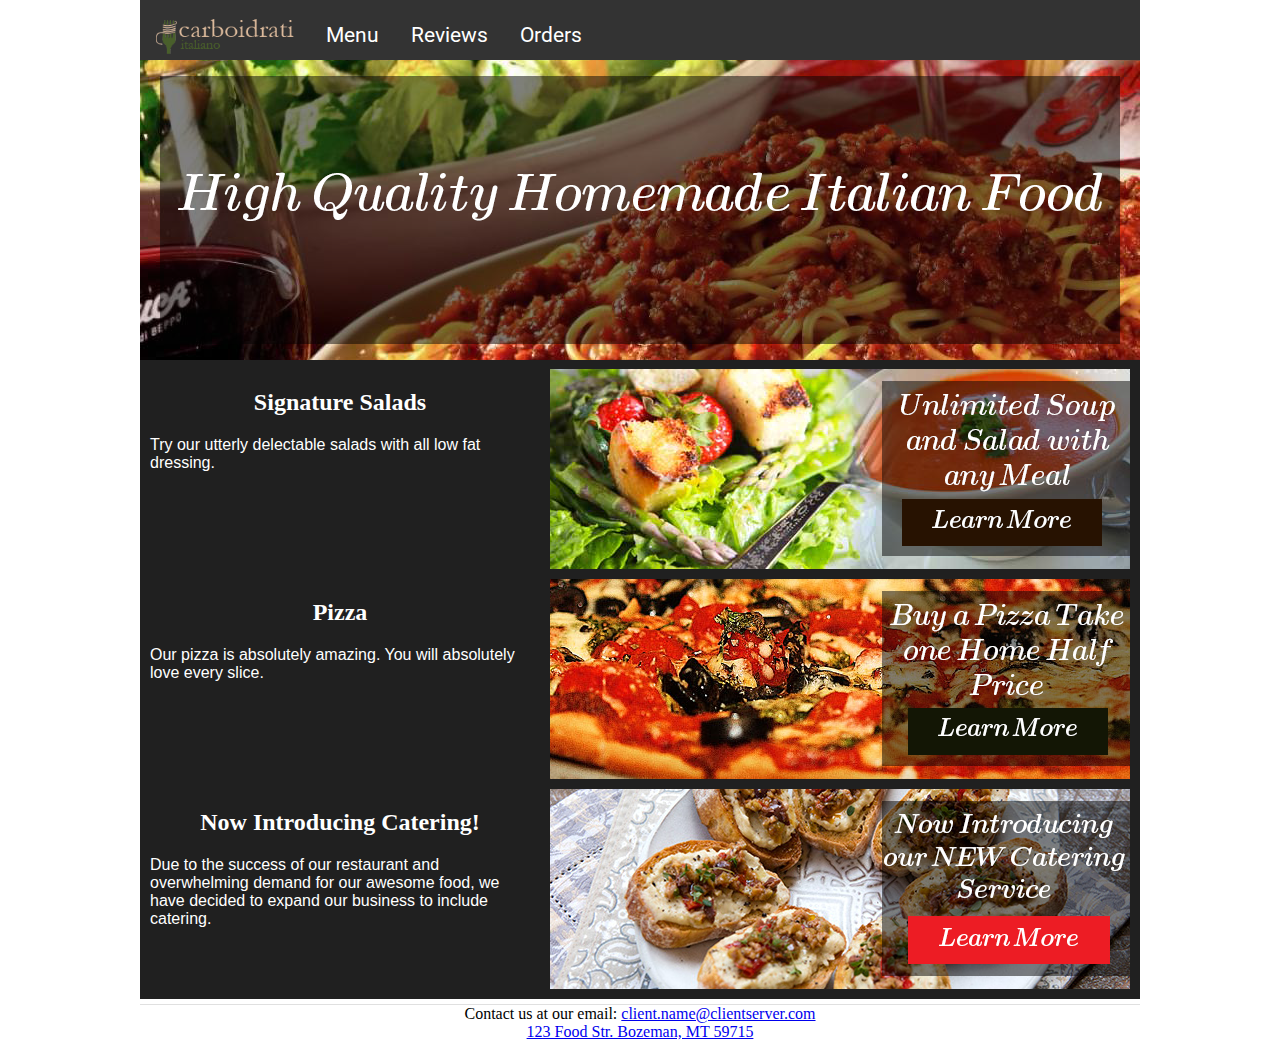
<file: index.html>
<!DOCTYPE html>
<html>
<head>
	<meta charset="UTF-8">
	<title>Carboidrati</title>
	<link rel="stylesheet" href="css/global.css" type="text/css">
	<link rel="stylesheet" href="css/main_page.css" type="text/css">
	<link href='https://fonts.googleapis.com/css?family=Roboto' rel='stylesheet' type='text/css'>
</head>

<body>
	
	<div id="nav">
		<ul>
			<li><a href="index.html"><img src="images/logo.png" id="logo" alt="homepage"></a>
			</li>
			
			<li><a href="menu.html">Menu</a>
			</li>
			
			<li><a href="reviews.html">Reviews</a>
			</li>
			
			<li><a href="https://www.youtube.com/watch?v=dQw4w9WgXcQ">Orders</a>
			</li>
			
		</ul>
	</div>

	<div id="content">
	
		<img src="images/top.png" id="title_image" alt="">
		
		<div class="deal_item">
			<div class="left">
				<h2>Signature Salads</h2>
				<p>
					Try our utterly delectable salads with all low fat dressing.				
				</p>
			</div>
			
			<div class="right">
				<img src="images/main1.png" alt="">
			</div>
		</div>		
		
		<div class="deal_item">
			<div class="left">
				<h2>Pizza</h2>
				<p>
					Our pizza is absolutely amazing.	You will absolutely love every slice.			
				</p>	
			</div>
			
			<div class="right">
				<img src="images/main2.png" alt="">
			</div>
		</div>
		
		<div class="deal_item">
			<div class="left">
				<h2>Now Introducing Catering!</h2>
				<p>
					Due to the success of our restaurant and overwhelming demand for our awesome food, we have
					decided to expand our business to include catering.				
				</p>
			</div>
			
			<div class="right">
				<img src="images/main3.png" alt="">
			</div>
		</div>
	</div>
	
	<div id="footer">
		Contact us at our email: <a href="hunter.lloyd@montana.edu">client.name@clientserver.com</a>
		<br>		
		<a href="https://www.google.com/maps/place/Haufbrau/@45.6784247,-111.0466736,18.75z/data=!4m2!3m1!1s0x0000000000000000:0xfc99de3fc88a1d12">123 Food Str. Bozeman, MT 59715</a>	
	</div>
</body>
</html>
</file>
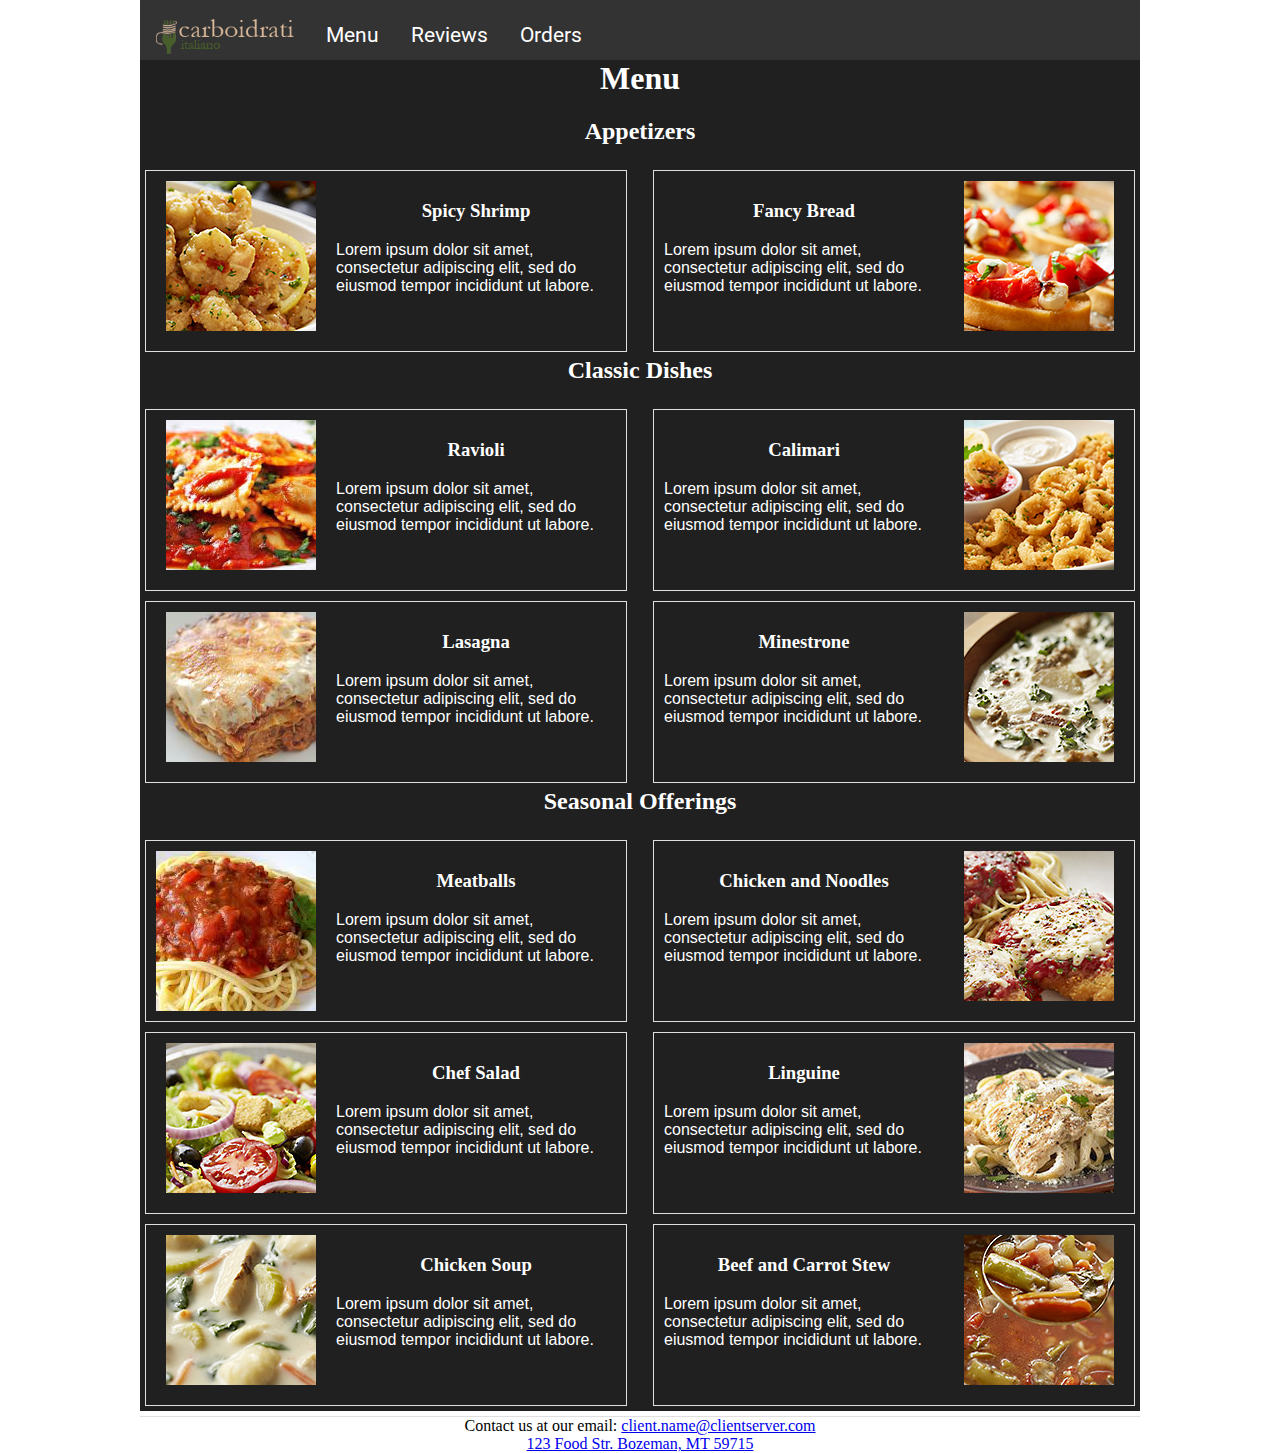
<file: menu.html>
<!DOCTYPE html>
<html>
<head>
	<meta charset="UTF-8">
	<title>Carboidrati</title>
	<link rel="stylesheet" href="css/global.css" type="text/css">
	<link rel="stylesheet" href="css/menu_page.css" type="text/css">
	<link href='https://fonts.googleapis.com/css?family=Roboto' rel='stylesheet' type='text/css'>
</head>

<body>
	<div id="nav">
		<ul>
			<li><a href="index.html"><img src="images/logo.png" id="logo" alt="homepage"></a>
			</li>
			
			<li><a href="menu.html">Menu</a>
			</li>
			
			<li><a href="reviews.html">Reviews</a>
			</li>
			
			<li><a href="https://www.youtube.com/watch?v=dQw4w9WgXcQ">Orders</a>
			</li>
		</ul>
	</div>
	
	<div id="content">
		<h1>Menu</h1>
		<h2>Appetizers</h2>
		<div class="right_menu_item">
			<div class="right_text">
				<h3>Spicy Shrimp</h3>
				<p>
					Lorem ipsum dolor sit amet, consectetur adipiscing elit, sed do 
					eiusmod tempor incididunt ut labore.
				</p>
			</div>
			
			<div class="right_image">
				<img src="images/menu/app1.png" alt="">
			</div>
		</div>	
		
		<div class="left_menu_item">
			<div class="left_text">
				<h3>Fancy Bread</h3>
				<p>
					Lorem ipsum dolor sit amet, consectetur adipiscing elit, sed do 
					eiusmod tempor incididunt ut labore.
				</p>
			</div>
			<div class="left_image">
				<img src="images/menu/app2.png" alt="">
			</div>			
		</div>
		
		<h2>Classic Dishes</h2>

		<div class="right_menu_item">
			<div class="right_text">
				<h3>Ravioli</h3>
				<p>
					Lorem ipsum dolor sit amet, consectetur adipiscing elit, sed do 
					eiusmod tempor incididunt ut labore.
				</p>
			</div>
			
			<div class="right_image">
				<img src="images/menu/classic1.png" alt="">
			</div>
	
		</div>	

		<div class="left_menu_item">
			<div class="left_text">
				<h3>Calimari</h3>
				<p>
					Lorem ipsum dolor sit amet, consectetur adipiscing elit, sed do 
					eiusmod tempor incididunt ut labore.
				</p>
			</div>
			<div class="left_image">
				<img src="images/menu/classic2.png" alt="">
			</div>			
		</div>
	
		<div class="right_menu_item">
			<div class="right_text">
				<h3>Lasagna</h3>
				<p>
					Lorem ipsum dolor sit amet, consectetur adipiscing elit, sed do 
					eiusmod tempor incididunt ut labore.
				</p>
			</div>
			<div class="right_image">
				<img src="images/menu/classic3.png" alt="">
			</div>
		</div>
		
		<div class="left_menu_item">
			<div class="left_text">
				<h3>Minestrone</h3>
				<p>
					Lorem ipsum dolor sit amet, consectetur adipiscing elit, sed do 
					eiusmod tempor incididunt ut labore.
				</p>
			</div>
			<div class="left_image">
				<img src="images/menu/classic4.png" alt="">
			</div>
		</div>
		
		<h2>Seasonal Offerings</h2>

		<div class="right_menu_item">
			<div class="right_text">
				<h3>Meatballs</h3>
				<p>
					Lorem ipsum dolor sit amet, consectetur adipiscing elit, sed do 
					eiusmod tempor incididunt ut labore.
				</p>
			</div>
			<div class="right_image">
				<img src="images/menu/menu1.png" alt="">
			</div>
		</div>
		
		<div class="left_menu_item">
			<div class="left_text">
				<h3>Chicken and Noodles</h3>
				<p>
					Lorem ipsum dolor sit amet, consectetur adipiscing elit, sed do 
					eiusmod tempor incididunt ut labore.
				</p>
			</div>
			<div class="left_image">
				<img src="images/menu/menu2.png" alt="">
			</div>
		</div>
	
		<div class="right_menu_item">
			<div class="right_text">
				<h3>Chef Salad</h3>
					<p>
						Lorem ipsum dolor sit amet, consectetur adipiscing elit, sed do 
						eiusmod tempor incididunt ut labore.
					</p>
			</div>
			<div class="right_image">
				<img src="images/menu/menu3.png" alt="">
			</div>
		</div>
		
		<div class="left_menu_item">
				<div class="left_text">
					<h3>Linguine</h3>
					<p>
						Lorem ipsum dolor sit amet, consectetur adipiscing elit, sed do 
						eiusmod tempor incididunt ut labore.
					</p>
				</div>
				<div class="left_image">
					<img src="images/menu/menu4.png" alt="">
				</div>
		</div>
		
		<div class="right_menu_item">
			<div class="right_text">
				<h3>Chicken Soup</h3>
					<p>
						Lorem ipsum dolor sit amet, consectetur adipiscing elit, sed do 
						eiusmod tempor incididunt ut labore.
					</p>
			</div>
			<div class="right_image">
				<img src="images/menu/menu5.png" alt="">
			</div>
		</div>
		
		<div class="left_menu_item">
				<div class="left_text">
					<h3>Beef and Carrot Stew</h3>
					<p>
						Lorem ipsum dolor sit amet, consectetur adipiscing elit, sed do 
						eiusmod tempor incididunt ut labore.
					</p>
				</div>
				<div class="left_image">
					<img src="images/menu/menu6.png" alt="">
				</div>
		</div>
		<div class="clear"></div>
	</div>
	
	<div class="clear"></div>
	<div id="footer">
		Contact us at our email: <a href="hunter.lloyd@montana.edu">client.name@clientserver.com</a>
		<br>		
		<a href="https://www.google.com/maps/place/Haufbrau/@45.6784247,-111.0466736,18.75z/data=!4m2!3m1!1s0x0000000000000000:0xfc99de3fc88a1d12">123 Food Str. Bozeman, MT 59715</a>
	</div>
</body>
</html>
</file>
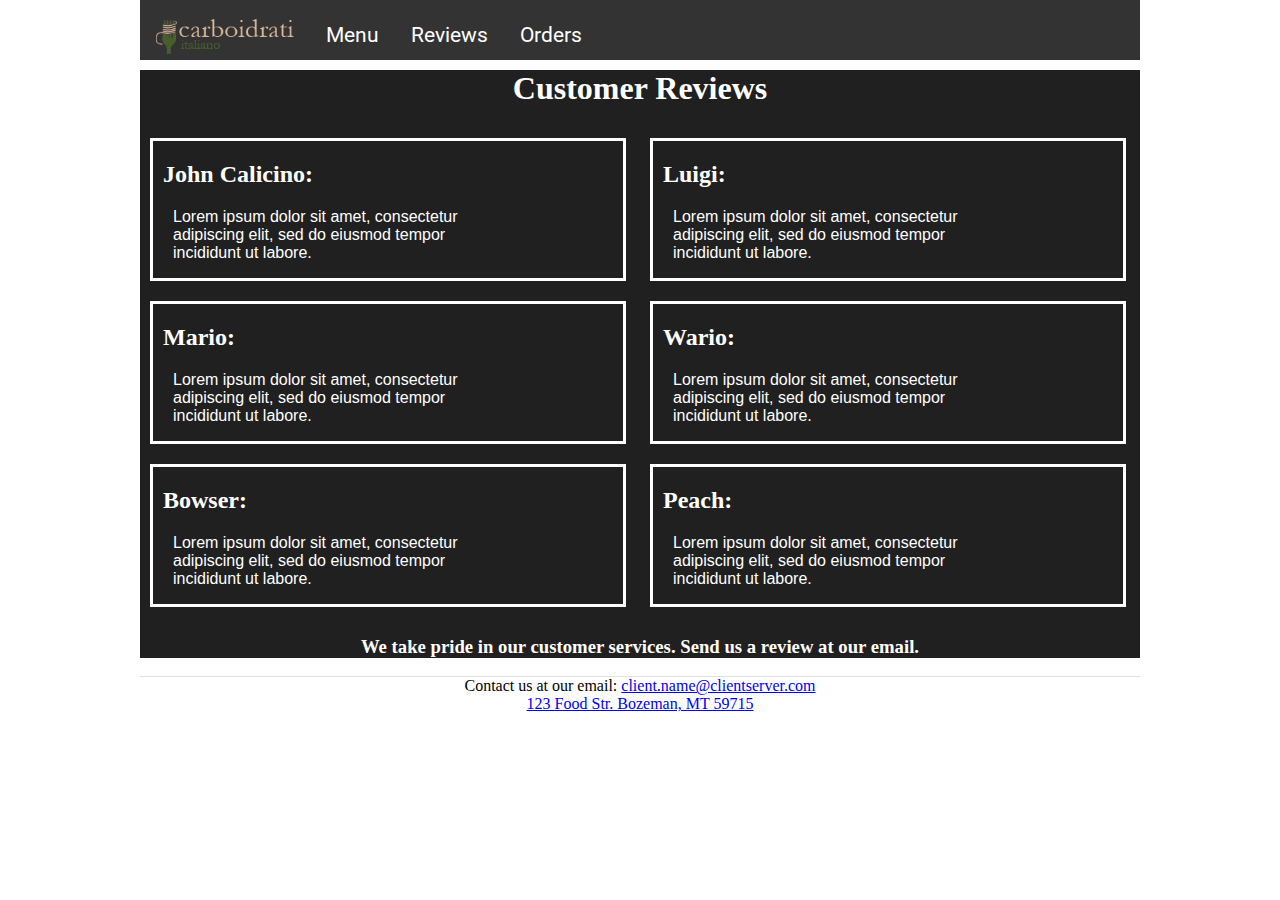
<file: reviews.html>
<!DOCTYPE html>
<html>
<head>
	<meta charset="UTF-8">
	<title>Carboidrati</title>
	<link rel="stylesheet" href="css/global.css" type="text/css">
	<link rel="stylesheet" href="css/reviews.css" type="text/css">
	<link href='https://fonts.googleapis.com/css?family=Roboto' rel='stylesheet' type='text/css'>
</head>

<body>
	
	<div id="nav">
		<ul>
			<li><a href="index.html"><img src="images/logo.png" id="logo" alt="homepage"></a>
			</li>
			
			<li><a href="menu.html">Menu</a>
			</li>
			
			<li><a href="reviews.html">Reviews</a>
			</li>
			
			<li><a href="https://www.youtube.com/watch?v=dQw4w9WgXcQ">Orders</a>
			</li>
			
		</ul>
	</div>
	
	<div id="content">
		<h1>Customer Reviews</h1>
		<div class="review">
			<h2>John Calicino:</h2>
			<p>
				Lorem ipsum dolor sit amet, consectetur adipiscing elit, sed do 
				eiusmod tempor incididunt ut labore.
			</p>
		</div>
		
		<div class="review">
			<h2>Luigi:</h2>
			<p>
				Lorem ipsum dolor sit amet, consectetur adipiscing elit, sed do 
				eiusmod tempor incididunt ut labore.
			</p>
		</div>
		
		<div class="review">
			<h2>Mario:</h2>
			<p>
				Lorem ipsum dolor sit amet, consectetur adipiscing elit, sed do 
				eiusmod tempor incididunt ut labore.
			</p>
		</div>
		
		<div class="review">
			<h2>Wario:</h2>
			<p>
				Lorem ipsum dolor sit amet, consectetur adipiscing elit, sed do 
				eiusmod tempor incididunt ut labore.
			</p>
		</div>
		
		<div class="review">
			<h2>Bowser:</h2>
			<p>
				Lorem ipsum dolor sit amet, consectetur adipiscing elit, sed do 
				eiusmod tempor incididunt ut labore.
			</p>
		</div>
		
		<div class="review">
			<h2>Peach:</h2>
			<p>
				Lorem ipsum dolor sit amet, consectetur adipiscing elit, sed do 
				eiusmod tempor incididunt ut labore.
			</p>
		</div>
		
		<h3>We take pride in our customer services. Send us a review at our email.</h3>
	</div>
	
	<div id="footer">
		Contact us at our email: <a href="hunter.lloyd@montana.edu">client.name@clientserver.com</a>
		<br>		
		<a href="https://www.google.com/maps/place/Haufbrau/@45.6784247,-111.0466736,18.75z/data=!4m2!3m1!1s0x0000000000000000:0xfc99de3fc88a1d12">123 Food Str. Bozeman, MT 59715</a>
	</div>
</body>
</html>
</file>
<file: css/global.css>
body {
	position: relative;
	margin: 0;
}

#logo {
	height: 40px;
}

#nav {
	margin-bottom: 0;
	margin-left: auto;
	margin-right: auto;
	margin-top: auto;
	padding: 0;
	width: 1000px;
	height: 60px;
	position: static;
}

#nav ul {
	display: table;
	list-style-type: none;
	margin: 0;
	padding: 0;
	overflow: hidden;
	background-color: #333;
	position: fixed;
	top: 0;
	width: 1000px;
}

#nav li {
	float: left;
	height: 60px;
}

#nav a {
	font-size: 16pt;
	font-family: 'Roboto', sans-serif;
	vertical-align: middle;
	display: table-cell;
	color: white;
	text-align: center;
	padding: 14px 16px;
	text-decoration: none;
	height: 40px;
}

#nav a:hover:not(.active) {
    background-color: #111;
}

#nav .active {
    background-color: #4CAF50;
}

#content {
	background-color: #202020;
	color: white;
	clear: both;
	width: 1000px;
	height: 100%;
	margin-top: 0;
	margin-left: auto;
	margin-right: auto;
	margin-bottom: 0;
}

#content h1 {
	font-family: 'Droid Serif';
}

#content h2 {
	font-family: 'Droid Serif';
}

#content h3 {
	font-family: 'Droid Serif';
}

#content p {
	font-family: sans-serif;
}

#footer {
	width: 1000px;
	height: 30px;
	border-top: 1px solid #E0E0E0;
	position: static;
	bottom: 0px; 
	left: 0px; 
	margin-left: auto;
	margin-right: auto;
	margin-bottom: 0;
	margin-top: 5px;
	right: 0px;
	text-align: center;
}

.clear {
	clear: both;
}
</file>
<file: css/main_page.css>
#title_image {
	margin-bottom: 5px;
}

.deal_item h2 {
	text-align: center;
}

.deal_item {
	width: 1000px;
	height: 210px;
}

.left {
	width: 380px;
	float: left;
	margin-left: 10px;
}

.right {
	width: 580px;
	float: right;
	margin-right: 10px;
}
</file>
<file: css/menu_page.css>
#content {
	display: block;
}

#content h1 {
	text-align: center;
	margin-top: 0px;
}

#content h2 {
	text-align: center;
}

#content h3 {
	text-align: center; 
}
.right_menu_item {
	float: left;
	padding: 0;
	height: 180px;
	width: 480px;
	margin: 5px;
	border: 1px solid #E0E0E0;
}

.left_menu_item {
	float: right;
	padding: 0;
	height: 180px;
	width: 480px;
	margin: 5px;
	border: 1px solid #E0E0E0;
}

.right_text {
	float: right;
	margin: 0;
	padding: 10px;
	width: 280px;
}

.right_image {
	float: right;
	margin: 10px;
}

.left_text {
	float: left;
	margin: 0px;
	padding: 10px;
	width: 280px;
}

.left_image {
	float: left;
	margin: 10px;
}
</file>
<file: css/reviews.css>
h1 {
	text-align: center;
	margin-top: 10px;
}

.review {
	margin: 10px;
	border-image-width: 2px;
	border-color: white;
	border-style: solid;
	width: 470px;
	display: inline-block;
}

.review h2 {
	margin-left: 10px;
}

.review p {
	margin-left: 20px;
	max-width: 340px;
}

h3 {
	text-align: center;
}
</file>
